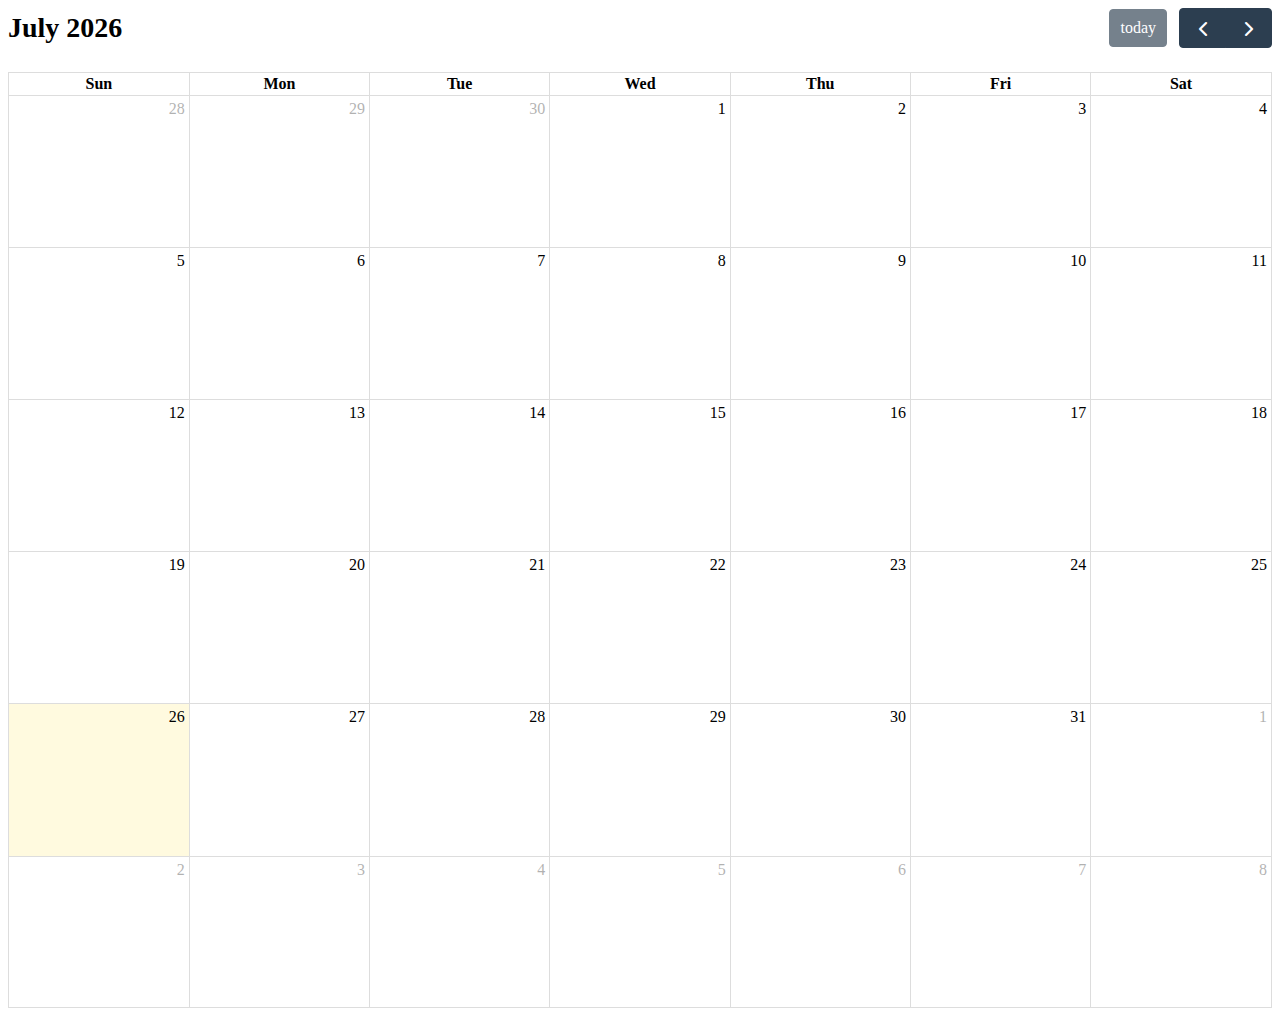
<file: index.html>
<!DOCTYPE HTML>
  <html lang="ja">
  <title>災害カレンダー３６５日</title>
  <head prefix="og: http://ogp.me/ns# fb: http://ogp.me/ns/fb# article: http://ogp.me/ns/article#">
    <meta charset="UTF-8" name="viewport" content="width=device-width, initial-scale=1, maximum-scale=1, user-scalable=no" >
    <meta http-equiv="X-UA-Compatible" content="IE=edge">
    <meta property="og:title" content="災害カレンダー３６５日" />
    <meta property="og:type" content="website" />
    <meta property="og:image" content="https://linkevery2s.github.io/bscalendar365/images/ogp.jpg" />
    <meta property="og:description" content="災害は365日発生する可能性があります。過去に起きた災害事例をカレンダー形式にまとめました。経験した教訓を未来に活かすべく、開発しました。" />
    <meta name="twitter:card" content="summary_large_image">
    <meta name="twitter:title" content="災害カレンダー３６５日" />
    <meta name="twitter:image" content="https://linkevery2s.github.io/bscalendar365/images/ogp.jpg" />
    <meta name="twitter:description" content="災害は365日発生する可能性があります。過去に起きた災害事例をカレンダー形式にまとめました。経験した教訓を未来に活かすべく、開発しました。" />
    <meta name="author" content="仁志">
    <meta name="keywords" content="災害,防災,カレンダー,災害カレンダー"/>
    <link rel="apple-touch-icon" href="images/apple-touch-icon.png">
    <link rel="shortcut icon" href="images/apple-touch-icon.png">

    <link href='fullcalendar/main.css' rel='stylesheet' />
    <script src='fullcalendar/main.js'></script>
    <script src="locale/ja.js"></script>
    <script>

      document.addEventListener('DOMContentLoaded', function() {
        var calendarEl = document.getElementById('calendar');
        var calendar = new FullCalendar.Calendar(calendarEl, {
          initialView: 'dayGridMonth'
        });
        calendar.render();
      });

    </script>
  </head>
  <body>
    <div id='calendar'></div>
  </body>
</html>
</file>
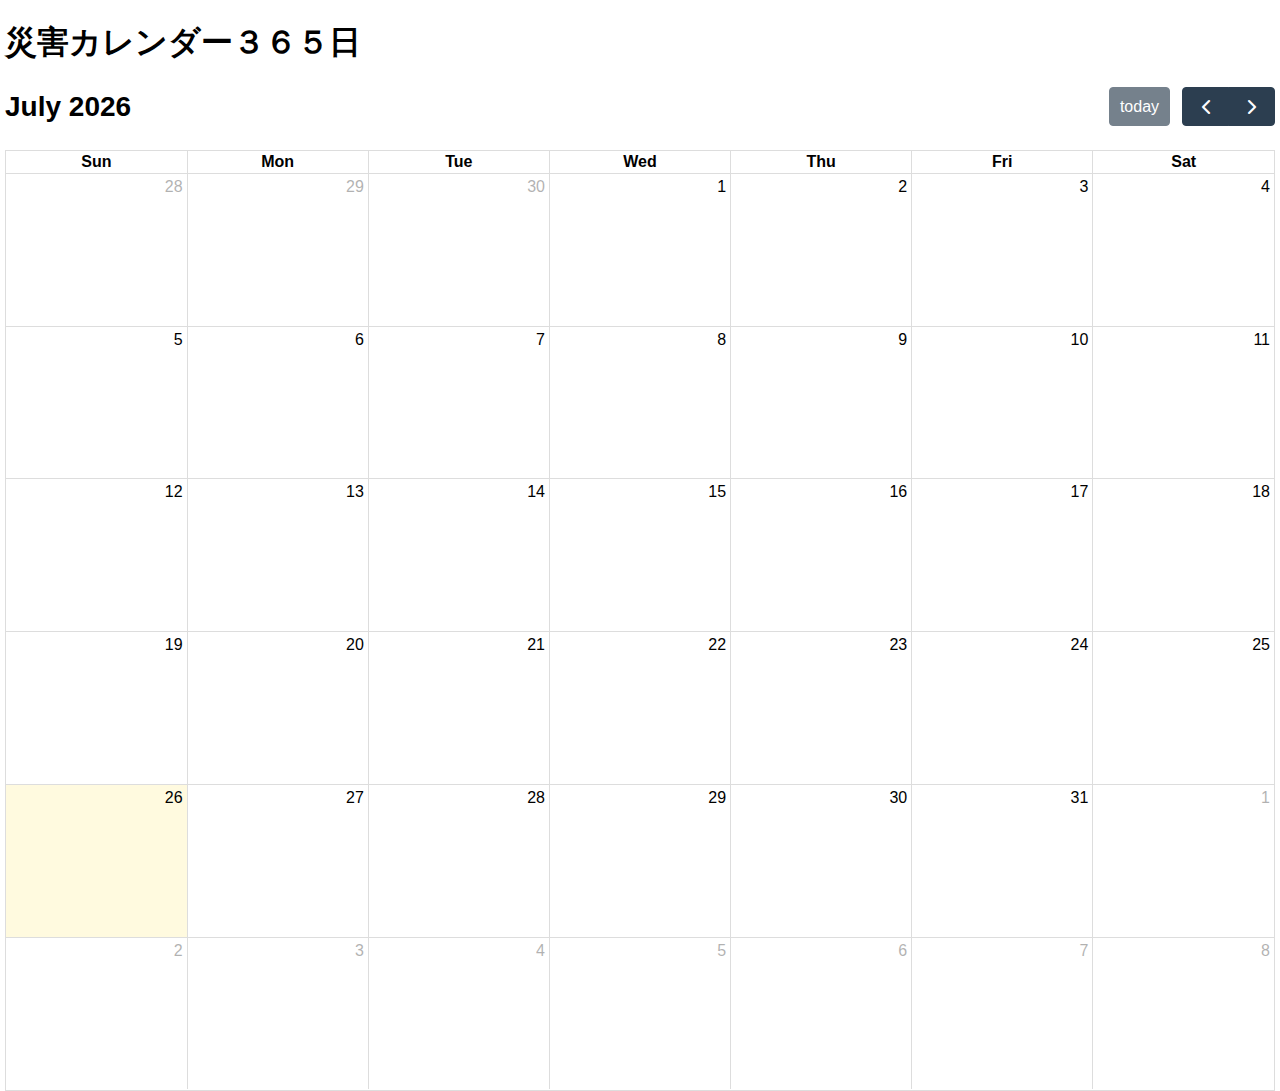
<file: app/index.html>
<!DOCTYPE HTML>
  <html lang="ja">
  <title>災害カレンダー３６５日</title>
  <head prefix="og: http://ogp.me/ns# fb: http://ogp.me/ns/fb# article: http://ogp.me/ns/article#">
    <meta charset="UTF-8" name="viewport" content="width=device-width, initial-scale=1, maximum-scale=1, user-scalable=no" >
    <meta http-equiv="X-UA-Compatible" content="IE=edge">
    <meta property="og:title" content="災害カレンダー３６５日" />
    <meta property="og:type" content="website" />
    <meta property="og:image" content="https://linkevery2s.github.io/bscalendar365/images/ogp.jpg" />
    <meta property="og:description" content="災害は365日発生する可能性があります。過去に起きた災害事例をカレンダー形式にまとめました。経験した教訓を未来に活かすべく、開発しました。" />
    <meta name="twitter:card" content="summary_large_image">
    <meta name="twitter:title" content="災害カレンダー３６５日" />
    <meta name="twitter:image" content="https://linkevery2s.github.io/bscalendar365/images/ogp.jpg" />
    <meta name="twitter:description" content="災害は365日発生する可能性があります。過去に起きた災害事例をカレンダー形式にまとめました。経験した教訓を未来に活かすべく、開発しました。" />
    <meta name="author" content="仁志">
    <meta name="keywords" content="災害,防災,カレンダー,災害カレンダー"/>
    <link rel="apple-touch-icon" href="images/apple-touch-icon.png">
    <link rel="shortcut icon" href="images/apple-touch-icon.png">
    <link href='css/add.css' rel='stylesheet' />
    <link href='fullcalendar/main.css' rel='stylesheet' />
    <script src='fullcalendar/main.js'></script>
    <script src="locale/ja.js"></script>
    <script>

      document.addEventListener('DOMContentLoaded', function() {
        var calendarEl = document.getElementById('calendar');
        var calendar = new FullCalendar.Calendar(calendarEl, {
          initialView: 'dayGridMonth'
        });
        calendar.render();
      });

    </script>
  </head>
  <body>
    <h1>災害カレンダー３６５日</h1>
    <div id='calendar'></div>
  </body>
</html>
</file>
<file: fullcalendar/main.css>
/* classes attached to <body> */
/* TODO: make fc-event selector work when calender in shadow DOM */
.fc-not-allowed,
.fc-not-allowed .fc-event { /* override events' custom cursors */
  cursor: not-allowed;
}

/* TODO: not attached to body. attached to specific els. move */
.fc-unselectable {
  -webkit-user-select: none;
     -moz-user-select: none;
      -ms-user-select: none;
          user-select: none;
  -webkit-touch-callout: none;
  -webkit-tap-highlight-color: rgba(0, 0, 0, 0);
}
.fc {
  /* layout of immediate children */
  display: flex;
  flex-direction: column;

  font-size: 1em
}
.fc,
  .fc *,
  .fc *:before,
  .fc *:after {
    box-sizing: border-box;
  }
.fc table {
    border-collapse: collapse;
    border-spacing: 0;
    font-size: 1em; /* normalize cross-browser */
  }
.fc th {
    text-align: center;
  }
.fc th,
  .fc td {
    vertical-align: top;
    padding: 0;
  }
.fc a[data-navlink] {
    cursor: pointer;
  }
.fc a[data-navlink]:hover {
    text-decoration: underline;
  }
.fc-direction-ltr {
  direction: ltr;
  text-align: left;
}
.fc-direction-rtl {
  direction: rtl;
  text-align: right;
}
.fc-theme-standard td,
  .fc-theme-standard th {
    border: 1px solid #ddd;
    border: 1px solid var(--fc-border-color, #ddd);
  }
/* for FF, which doesn't expand a 100% div within a table cell. use absolute positioning */
/* inner-wrappers are responsible for being absolute */
/* TODO: best place for this? */
.fc-liquid-hack td,
  .fc-liquid-hack th {
    position: relative;
  }

@font-face {
  font-family: 'fcicons';
  src: url("[data-uri]") format('truetype');
  font-weight: normal;
  font-style: normal;
}

.fc-icon {
  /* added for fc */
  display: inline-block;
  width: 1em;
  height: 1em;
  text-align: center;
  -webkit-user-select: none;
     -moz-user-select: none;
      -ms-user-select: none;
          user-select: none;

  /* use !important to prevent issues with browser extensions that change fonts */
  font-family: 'fcicons' !important;
  speak: none;
  font-style: normal;
  font-weight: normal;
  font-variant: normal;
  text-transform: none;
  line-height: 1;

  /* Better Font Rendering =========== */
  -webkit-font-smoothing: antialiased;
  -moz-osx-font-smoothing: grayscale;
}

.fc-icon-chevron-left:before {
  content: "\e900";
}

.fc-icon-chevron-right:before {
  content: "\e901";
}

.fc-icon-chevrons-left:before {
  content: "\e902";
}

.fc-icon-chevrons-right:before {
  content: "\e903";
}

.fc-icon-minus-square:before {
  content: "\e904";
}

.fc-icon-plus-square:before {
  content: "\e905";
}

.fc-icon-x:before {
  content: "\e906";
}
/*
Lots taken from Flatly (MIT): https://bootswatch.com/4/flatly/bootstrap.css

These styles only apply when the standard-theme is activated.
When it's NOT activated, the fc-button classes won't even be in the DOM.
*/
.fc {

  /* reset */

}
.fc .fc-button {
    border-radius: 0;
    overflow: visible;
    text-transform: none;
    margin: 0;
    font-family: inherit;
    font-size: inherit;
    line-height: inherit;
  }
.fc .fc-button:focus {
    outline: 1px dotted;
    outline: 5px auto -webkit-focus-ring-color;
  }
.fc .fc-button {
    -webkit-appearance: button;
  }
.fc .fc-button:not(:disabled) {
    cursor: pointer;
  }
.fc .fc-button::-moz-focus-inner {
    padding: 0;
    border-style: none;
  }
.fc {

  /* theme */

}
.fc .fc-button {
    display: inline-block;
    font-weight: 400;
    text-align: center;
    vertical-align: middle;
    -webkit-user-select: none;
       -moz-user-select: none;
        -ms-user-select: none;
            user-select: none;
    background-color: transparent;
    border: 1px solid transparent;
    padding: 0.4em 0.65em;
    font-size: 1em;
    line-height: 1.5;
    border-radius: 0.25em;
  }
.fc .fc-button:hover {
    text-decoration: none;
  }
.fc .fc-button:focus {
    outline: 0;
    box-shadow: 0 0 0 0.2rem rgba(44, 62, 80, 0.25);
  }
.fc .fc-button:disabled {
    opacity: 0.65;
  }
.fc {

  /* "primary" coloring */

}
.fc .fc-button-primary {
    color: #fff;
    color: var(--fc-button-text-color, #fff);
    background-color: #2C3E50;
    background-color: var(--fc-button-bg-color, #2C3E50);
    border-color: #2C3E50;
    border-color: var(--fc-button-border-color, #2C3E50);
  }
.fc .fc-button-primary:hover {
    color: #fff;
    color: var(--fc-button-text-color, #fff);
    background-color: #1e2b37;
    background-color: var(--fc-button-hover-bg-color, #1e2b37);
    border-color: #1a252f;
    border-color: var(--fc-button-hover-border-color, #1a252f);
  }
.fc .fc-button-primary:disabled { /* not DRY */
    color: #fff;
    color: var(--fc-button-text-color, #fff);
    background-color: #2C3E50;
    background-color: var(--fc-button-bg-color, #2C3E50);
    border-color: #2C3E50;
    border-color: var(--fc-button-border-color, #2C3E50); /* overrides :hover */
  }
.fc .fc-button-primary:focus {
    box-shadow: 0 0 0 0.2rem rgba(76, 91, 106, 0.5);
  }
.fc .fc-button-primary:not(:disabled):active,
  .fc .fc-button-primary:not(:disabled).fc-button-active {
    color: #fff;
    color: var(--fc-button-text-color, #fff);
    background-color: #1a252f;
    background-color: var(--fc-button-active-bg-color, #1a252f);
    border-color: #151e27;
    border-color: var(--fc-button-active-border-color, #151e27);
  }
.fc .fc-button-primary:not(:disabled):active:focus,
  .fc .fc-button-primary:not(:disabled).fc-button-active:focus {
    box-shadow: 0 0 0 0.2rem rgba(76, 91, 106, 0.5);
  }
.fc {

  /* icons within buttons */

}
.fc .fc-button .fc-icon {
    vertical-align: middle;
    font-size: 1.5em; /* bump up the size (but don't make it bigger than line-height of button, which is 1.5em also) */
  }
.fc .fc-button-group {
    position: relative;
    display: inline-flex;
    vertical-align: middle;
  }
.fc .fc-button-group > .fc-button {
    position: relative;
    flex: 1 1 auto;
  }
.fc .fc-button-group > .fc-button:hover {
    z-index: 1;
  }
.fc .fc-button-group > .fc-button:focus,
  .fc .fc-button-group > .fc-button:active,
  .fc .fc-button-group > .fc-button.fc-button-active {
    z-index: 1;
  }
.fc-direction-ltr .fc-button-group > .fc-button:not(:first-child) {
    margin-left: -1px;
    border-top-left-radius: 0;
    border-bottom-left-radius: 0;
  }
.fc-direction-ltr .fc-button-group > .fc-button:not(:last-child) {
    border-top-right-radius: 0;
    border-bottom-right-radius: 0;
  }
.fc-direction-rtl .fc-button-group > .fc-button:not(:first-child) {
    margin-right: -1px;
    border-top-right-radius: 0;
    border-bottom-right-radius: 0;
  }
.fc-direction-rtl .fc-button-group > .fc-button:not(:last-child) {
    border-top-left-radius: 0;
    border-bottom-left-radius: 0;
  }
.fc .fc-toolbar {
    display: flex;
    justify-content: space-between;
    align-items: center;
  }
.fc .fc-toolbar.fc-header-toolbar {
    margin-bottom: 1.5em;
  }
.fc .fc-toolbar.fc-footer-toolbar {
    margin-top: 1.5em;
  }
.fc .fc-toolbar-title {
    font-size: 1.75em;
    margin: 0;
  }
.fc-direction-ltr .fc-toolbar > * > :not(:first-child) {
    margin-left: .75em; /* space between */
  }
.fc-direction-rtl .fc-toolbar > * > :not(:first-child) {
    margin-right: .75em; /* space between */
  }
.fc-direction-rtl .fc-toolbar-ltr { /* when the toolbar-chunk positioning system is explicitly left-to-right */
    flex-direction: row-reverse;
  }
.fc .fc-scroller {
    -webkit-overflow-scrolling: touch;
    position: relative; /* for abs-positioned elements within */
  }
.fc .fc-scroller-liquid {
    height: 100%;
  }
.fc .fc-scroller-liquid-absolute {
    position: absolute;
    top: 0;
    right: 0;
    left: 0;
    bottom: 0;
  }
.fc .fc-scroller-harness {
    position: relative;
    overflow: hidden;
    direction: ltr;
      /* hack for chrome computing the scroller's right/left wrong for rtl. undone below... */
      /* TODO: demonstrate in codepen */
  }
.fc .fc-scroller-harness-liquid {
    height: 100%;
  }
.fc-direction-rtl .fc-scroller-harness > .fc-scroller { /* undo above hack */
    direction: rtl;
  }
.fc-theme-standard .fc-scrollgrid {
    border: 1px solid #ddd;
    border: 1px solid var(--fc-border-color, #ddd); /* bootstrap does this. match */
  }
.fc .fc-scrollgrid,
    .fc .fc-scrollgrid table { /* all tables (self included) */
      width: 100%; /* because tables don't normally do this */
      table-layout: fixed;
    }
.fc .fc-scrollgrid table { /* inner tables */
      border-top-style: hidden;
      border-left-style: hidden;
      border-right-style: hidden;
    }
.fc .fc-scrollgrid {

    border-collapse: separate;
    border-right-width: 0;
    border-bottom-width: 0;

  }
.fc .fc-scrollgrid-liquid {
    height: 100%;
  }
.fc .fc-scrollgrid-section { /* a <tr> */
    height: 1px /* better than 0, for firefox */

  }
.fc .fc-scrollgrid-section > td {
      height: 1px; /* needs a height so inner div within grow. better than 0, for firefox */
    }
.fc .fc-scrollgrid-section table {
      height: 1px;
        /* for most browsers, if a height isn't set on the table, can't do liquid-height within cells */
        /* serves as a min-height. harmless */
    }
.fc .fc-scrollgrid-section-liquid > td {
      height: 100%; /* better than `auto`, for firefox */
    }
.fc .fc-scrollgrid-section > * {
    border-top-width: 0;
    border-left-width: 0;
  }
.fc .fc-scrollgrid-section-header > *,
  .fc .fc-scrollgrid-section-footer > * {
    border-bottom-width: 0;
  }
.fc .fc-scrollgrid-section-body table,
  .fc .fc-scrollgrid-section-footer table {
    border-bottom-style: hidden; /* head keeps its bottom border tho */
  }
.fc {

  /* stickiness */

}
.fc .fc-scrollgrid-section-sticky > * {
    background: #fff;
    background: var(--fc-page-bg-color, #fff);
    position: sticky;
    z-index: 3; /* TODO: var */
    /* TODO: box-shadow when sticking */
  }
.fc .fc-scrollgrid-section-header.fc-scrollgrid-section-sticky > * {
    top: 0; /* because border-sharing causes a gap at the top */
      /* TODO: give safari -1. has bug */
  }
.fc .fc-scrollgrid-section-footer.fc-scrollgrid-section-sticky > * {
    bottom: 0; /* known bug: bottom-stickiness doesn't work in safari */
  }
.fc .fc-scrollgrid-sticky-shim { /* for horizontal scrollbar */
    height: 1px; /* needs height to create scrollbars */
    margin-bottom: -1px;
  }
.fc-sticky { /* no .fc wrap because used as child of body */
  position: sticky;
}
.fc .fc-view-harness {
    flex-grow: 1; /* because this harness is WITHIN the .fc's flexbox */
    position: relative;
  }
.fc {

  /* when the harness controls the height, make the view liquid */

}
.fc .fc-view-harness-active > .fc-view {
    position: absolute;
    top: 0;
    right: 0;
    bottom: 0;
    left: 0;
  }
.fc .fc-col-header-cell-cushion {
    display: inline-block; /* x-browser for when sticky (when multi-tier header) */
    padding: 2px 4px;
  }
.fc .fc-bg-event,
  .fc .fc-non-business,
  .fc .fc-highlight {
    /* will always have a harness with position:relative/absolute, so absolutely expand */
    position: absolute;
    top: 0;
    left: 0;
    right: 0;
    bottom: 0;
  }
.fc .fc-non-business {
    background: rgba(215, 215, 215, 0.3);
    background: var(--fc-non-business-color, rgba(215, 215, 215, 0.3));
  }
.fc .fc-bg-event {
    background: rgb(143, 223, 130);
    background: var(--fc-bg-event-color, rgb(143, 223, 130));
    opacity: 0.3;
    opacity: var(--fc-bg-event-opacity, 0.3)
  }
.fc .fc-bg-event .fc-event-title {
      margin: .5em;
      font-size: .85em;
      font-size: var(--fc-small-font-size, .85em);
      font-style: italic;
    }
.fc .fc-highlight {
    background: rgba(188, 232, 241, 0.3);
    background: var(--fc-highlight-color, rgba(188, 232, 241, 0.3));
  }
.fc .fc-cell-shaded,
  .fc .fc-day-disabled {
    background: rgba(208, 208, 208, 0.3);
    background: var(--fc-neutral-bg-color, rgba(208, 208, 208, 0.3));
  }
/* link resets */
/* ---------------------------------------------------------------------------------------------------- */
a.fc-event,
a.fc-event:hover {
  text-decoration: none;
}
/* cursor */
.fc-event[href],
.fc-event.fc-event-draggable {
  cursor: pointer;
}
/* event text content */
/* ---------------------------------------------------------------------------------------------------- */
.fc-event .fc-event-main {
    position: relative;
    z-index: 2;
  }
/* dragging */
/* ---------------------------------------------------------------------------------------------------- */
.fc-event-dragging:not(.fc-event-selected) { /* MOUSE */
    opacity: 0.75;
  }
.fc-event-dragging.fc-event-selected { /* TOUCH */
    box-shadow: 0 2px 7px rgba(0, 0, 0, 0.3);
  }
/* resizing */
/* ---------------------------------------------------------------------------------------------------- */
/* (subclasses should hone positioning for touch and non-touch) */
.fc-event .fc-event-resizer {
    display: none;
    position: absolute;
    z-index: 4;
  }
.fc-event:hover, /* MOUSE */
.fc-event-selected { /* TOUCH */

}
.fc-event:hover .fc-event-resizer, .fc-event-selected .fc-event-resizer {
    display: block;
  }
.fc-event-selected .fc-event-resizer {
    border-radius: 4px;
    border-radius: calc(var(--fc-event-resizer-dot-total-width, 8px) / 2);
    border-width: 1px;
    border-width: var(--fc-event-resizer-dot-border-width, 1px);
    width: 8px;
    width: var(--fc-event-resizer-dot-total-width, 8px);
    height: 8px;
    height: var(--fc-event-resizer-dot-total-width, 8px);
    border-style: solid;
    border-color: inherit;
    background: #fff;
    background: var(--fc-page-bg-color, #fff)

    /* expand hit area */

  }
.fc-event-selected .fc-event-resizer:before {
      content: '';
      position: absolute;
      top: -20px;
      left: -20px;
      right: -20px;
      bottom: -20px;
    }
/* selecting (always TOUCH) */
/* OR, focused by tab-index */
/* (TODO: maybe not the best focus-styling for .fc-daygrid-dot-event) */
/* ---------------------------------------------------------------------------------------------------- */
.fc-event-selected,
.fc-event:focus {
  box-shadow: 0 2px 5px rgba(0, 0, 0, 0.2)

  /* expand hit area (subclasses should expand) */

}
.fc-event-selected:before, .fc-event:focus:before {
    content: "";
    position: absolute;
    z-index: 3;
    top: 0;
    left: 0;
    right: 0;
    bottom: 0;
  }
.fc-event-selected,
.fc-event:focus {

  /* dimmer effect */

}
.fc-event-selected:after, .fc-event:focus:after {
    content: "";
    background: rgba(0, 0, 0, 0.25);
    background: var(--fc-event-selected-overlay-color, rgba(0, 0, 0, 0.25));
    position: absolute;
    z-index: 1;

    /* assume there's a border on all sides. overcome it. */
    /* sometimes there's NOT a border, in which case the dimmer will go over */
    /* an adjacent border, which looks fine. */
    top: -1px;
    left: -1px;
    right: -1px;
    bottom: -1px;
  }
/*
A HORIZONTAL event
*/
.fc-h-event { /* allowed to be top-level */
  display: block;
  border: 1px solid #3788d8;
  border: 1px solid var(--fc-event-border-color, #3788d8);
  background-color: #3788d8;
  background-color: var(--fc-event-bg-color, #3788d8)

}
.fc-h-event .fc-event-main {
    color: #fff;
    color: var(--fc-event-text-color, #fff);
  }
.fc-h-event .fc-event-main-frame {
    display: flex; /* for make fc-event-title-container expand */
  }
.fc-h-event .fc-event-time {
    max-width: 100%; /* clip overflow on this element */
    overflow: hidden;
  }
.fc-h-event .fc-event-title-container { /* serves as a container for the sticky cushion */
    flex-grow: 1;
    flex-shrink: 1;
    min-width: 0; /* important for allowing to shrink all the way */
  }
.fc-h-event .fc-event-title {
    display: inline-block; /* need this to be sticky cross-browser */
    vertical-align: top; /* for not messing up line-height */
    left: 0;  /* for sticky */
    right: 0; /* for sticky */
    max-width: 100%; /* clip overflow on this element */
    overflow: hidden;
  }
.fc-h-event.fc-event-selected:before {
    /* expand hit area */
    top: -10px;
    bottom: -10px;
  }
/* adjust border and border-radius (if there is any) for non-start/end */
.fc-direction-ltr .fc-daygrid-block-event:not(.fc-event-start),
.fc-direction-rtl .fc-daygrid-block-event:not(.fc-event-end) {
  border-top-left-radius: 0;
  border-bottom-left-radius: 0;
  border-left-width: 0;
}
.fc-direction-ltr .fc-daygrid-block-event:not(.fc-event-end),
.fc-direction-rtl .fc-daygrid-block-event:not(.fc-event-start) {
  border-top-right-radius: 0;
  border-bottom-right-radius: 0;
  border-right-width: 0;
}
/* resizers */
.fc-h-event:not(.fc-event-selected) .fc-event-resizer {
  top: 0;
  bottom: 0;
  width: 8px;
  width: var(--fc-event-resizer-thickness, 8px);
}
.fc-direction-ltr .fc-h-event:not(.fc-event-selected) .fc-event-resizer-start,
.fc-direction-rtl .fc-h-event:not(.fc-event-selected) .fc-event-resizer-end {
  cursor: w-resize;
  left: -4px;
  left: calc(-0.5 * var(--fc-event-resizer-thickness, 8px));
}
.fc-direction-ltr .fc-h-event:not(.fc-event-selected) .fc-event-resizer-end,
.fc-direction-rtl .fc-h-event:not(.fc-event-selected) .fc-event-resizer-start {
  cursor: e-resize;
  right: -4px;
  right: calc(-0.5 * var(--fc-event-resizer-thickness, 8px));
}
/* resizers for TOUCH */
.fc-h-event.fc-event-selected .fc-event-resizer {
  top: 50%;
  margin-top: -4px;
  margin-top: calc(-0.5 * var(--fc-event-resizer-dot-total-width, 8px));
}
.fc-direction-ltr .fc-h-event.fc-event-selected .fc-event-resizer-start,
.fc-direction-rtl .fc-h-event.fc-event-selected .fc-event-resizer-end {
  left: -4px;
  left: calc(-0.5 * var(--fc-event-resizer-dot-total-width, 8px));
}
.fc-direction-ltr .fc-h-event.fc-event-selected .fc-event-resizer-end,
.fc-direction-rtl .fc-h-event.fc-event-selected .fc-event-resizer-start {
  right: -4px;
  right: calc(-0.5 * var(--fc-event-resizer-dot-total-width, 8px));
}
.fc .fc-popover {
    position: absolute;
    z-index: 9999;
    box-shadow: 0 2px 6px rgba(0,0,0,.15);
  }
.fc .fc-popover-header {
    display: flex;
    flex-direction: row;
    justify-content: space-between;
    align-items: center;
    padding: 3px 4px;
  }
.fc .fc-popover-title {
    margin: 0 2px;
  }
.fc .fc-popover-close {
    cursor: pointer;
    opacity: 0.65;
    font-size: 1.1em;
  }
.fc-theme-standard .fc-popover {
    border: 1px solid #ddd;
    border: 1px solid var(--fc-border-color, #ddd);
    background: #fff;
    background: var(--fc-page-bg-color, #fff);
  }
.fc-theme-standard .fc-popover-header {
    background: rgba(208, 208, 208, 0.3);
    background: var(--fc-neutral-bg-color, rgba(208, 208, 208, 0.3));
  }


:root {
  --fc-daygrid-event-dot-width: 8px;
}
/* help things clear margins of inner content */
.fc-daygrid-day-frame,
.fc-daygrid-day-events,
.fc-daygrid-event-harness { /* for event top/bottom margins */
}
.fc-daygrid-day-frame:before, .fc-daygrid-day-events:before, .fc-daygrid-event-harness:before {
  content: "";
  clear: both;
  display: table; }
.fc-daygrid-day-frame:after, .fc-daygrid-day-events:after, .fc-daygrid-event-harness:after {
  content: "";
  clear: both;
  display: table; }
.fc .fc-daygrid-body { /* a <div> that wraps the table */
    position: relative;
    z-index: 1; /* container inner z-index's because <tr>s can't do it */
  }
.fc .fc-daygrid-day.fc-day-today {
      background-color: rgba(255, 220, 40, 0.15);
      background-color: var(--fc-today-bg-color, rgba(255, 220, 40, 0.15));
    }
.fc .fc-daygrid-day-frame {
    position: relative;
    min-height: 100%; /* seems to work better than `height` because sets height after rows/cells naturally do it */
  }
.fc {

  /* cell top */

}
.fc .fc-daygrid-day-top {
    display: flex;
    flex-direction: row-reverse;
  }
.fc .fc-day-other .fc-daygrid-day-top {
    opacity: 0.3;
  }
.fc {

  /* day number (within cell top) */

}
.fc .fc-daygrid-day-number {
    position: relative;
    z-index: 4;
    padding: 4px;
  }
.fc {

  /* event container */

}
.fc .fc-daygrid-day-events {
    margin-top: 1px; /* needs to be margin, not padding, so that available cell height can be computed */
  }
.fc {

  /* positioning for balanced vs natural */

}
.fc .fc-daygrid-body-balanced .fc-daygrid-day-events {
      position: absolute;
      left: 0;
      right: 0;
    }
.fc .fc-daygrid-body-unbalanced .fc-daygrid-day-events {
      position: relative; /* for containing abs positioned event harnesses */
      min-height: 2em; /* in addition to being a min-height during natural height, equalizes the heights a little bit */
    }
.fc .fc-daygrid-body-natural { /* can coexist with -unbalanced */
  }
.fc .fc-daygrid-body-natural .fc-daygrid-day-events {
      margin-bottom: 1em;
    }
.fc {

  /* event harness */

}
.fc .fc-daygrid-event-harness {
    position: relative;
  }
.fc .fc-daygrid-event-harness-abs {
    position: absolute;
    top: 0; /* fallback coords for when cannot yet be computed */
    left: 0; /* */
    right: 0; /* */
  }
.fc .fc-daygrid-bg-harness {
    position: absolute;
    top: 0;
    bottom: 0;
  }
.fc {

  /* bg content */

}
.fc .fc-daygrid-day-bg .fc-non-business { z-index: 1 }
.fc .fc-daygrid-day-bg .fc-bg-event { z-index: 2 }
.fc .fc-daygrid-day-bg .fc-highlight { z-index: 3 }
.fc {

  /* events */

}
.fc .fc-daygrid-event {
    z-index: 6;
    margin-top: 1px;
  }
.fc .fc-daygrid-event.fc-event-mirror {
    z-index: 7;
  }
.fc {

  /* cell bottom (within day-events) */

}
.fc .fc-daygrid-day-bottom {
    font-size: .85em;
    padding: 2px 3px 0
  }
.fc .fc-daygrid-day-bottom:before {
  content: "";
  clear: both;
  display: table; }
.fc .fc-daygrid-more-link {
    position: relative;
    z-index: 4;
    cursor: pointer;
  }
.fc {

  /* week number (within frame) */

}
.fc .fc-daygrid-week-number {
    position: absolute;
    z-index: 5;
    top: 0;
    padding: 2px;
    min-width: 1.5em;
    text-align: center;
    background-color: rgba(208, 208, 208, 0.3);
    background-color: var(--fc-neutral-bg-color, rgba(208, 208, 208, 0.3));
    color: #808080;
    color: var(--fc-neutral-text-color, #808080);
  }
.fc {

  /* popover */

}
.fc .fc-more-popover .fc-popover-body {
    min-width: 220px;
    padding: 10px;
  }
.fc-direction-ltr .fc-daygrid-event.fc-event-start,
.fc-direction-rtl .fc-daygrid-event.fc-event-end {
  margin-left: 2px;
}
.fc-direction-ltr .fc-daygrid-event.fc-event-end,
.fc-direction-rtl .fc-daygrid-event.fc-event-start {
  margin-right: 2px;
}
.fc-direction-ltr .fc-daygrid-week-number {
    left: 0;
    border-radius: 0 0 3px 0;
  }
.fc-direction-rtl .fc-daygrid-week-number {
    right: 0;
    border-radius: 0 0 0 3px;
  }
.fc-liquid-hack .fc-daygrid-day-frame {
    position: static; /* will cause inner absolute stuff to expand to <td> */
  }
.fc-daygrid-event { /* make root-level, because will be dragged-and-dropped outside of a component root */
  position: relative; /* for z-indexes assigned later */
  white-space: nowrap;
  border-radius: 3px; /* dot event needs this to when selected */
  font-size: .85em;
  font-size: var(--fc-small-font-size, .85em);
}
/* --- the rectangle ("block") style of event --- */
.fc-daygrid-block-event .fc-event-time {
    font-weight: bold;
  }
.fc-daygrid-block-event .fc-event-time,
  .fc-daygrid-block-event .fc-event-title {
    padding: 1px;
  }
/* --- the dot style of event --- */
.fc-daygrid-dot-event {
  display: flex;
  align-items: center;
  padding: 2px 0

}
.fc-daygrid-dot-event .fc-event-title {
    flex-grow: 1;
    flex-shrink: 1;
    min-width: 0; /* important for allowing to shrink all the way */
    overflow: hidden;
    font-weight: bold;
  }
.fc-daygrid-dot-event:hover,
  .fc-daygrid-dot-event.fc-event-mirror {
    background: rgba(0, 0, 0, 0.1);
  }
.fc-daygrid-dot-event.fc-event-selected:before {
    /* expand hit area */
    top: -10px;
    bottom: -10px;
  }
.fc-daygrid-event-dot { /* the actual dot */
  margin: 0 4px;
  box-sizing: content-box;
  width: 0;
  height: 0;
  border: 4px solid #3788d8;
  border: calc(var(--fc-daygrid-event-dot-width, 8px) / 2) solid var(--fc-event-border-color, #3788d8);
  border-radius: 4px;
  border-radius: calc(var(--fc-daygrid-event-dot-width, 8px) / 2);
}
/* --- spacing between time and title --- */
.fc-direction-ltr .fc-daygrid-event .fc-event-time {
    margin-right: 3px;
  }
.fc-direction-rtl .fc-daygrid-event .fc-event-time {
    margin-left: 3px;
  }


/*
A VERTICAL event
*/

.fc-v-event { /* allowed to be top-level */
  display: block;
  border: 1px solid #3788d8;
  border: 1px solid var(--fc-event-border-color, #3788d8);
  background-color: #3788d8;
  background-color: var(--fc-event-bg-color, #3788d8)

}

.fc-v-event .fc-event-main {
    color: #fff;
    color: var(--fc-event-text-color, #fff);
    height: 100%;
  }

.fc-v-event .fc-event-main-frame {
    height: 100%;
    display: flex;
    flex-direction: column;
  }

.fc-v-event .fc-event-time {
    flex-grow: 0;
    flex-shrink: 0;
    max-height: 100%;
    overflow: hidden;
  }

.fc-v-event .fc-event-title-container { /* a container for the sticky cushion */
    flex-grow: 1;
    flex-shrink: 1;
    min-height: 0; /* important for allowing to shrink all the way */
  }

.fc-v-event .fc-event-title { /* will have fc-sticky on it */
    top: 0;
    bottom: 0;
    max-height: 100%; /* clip overflow */
    overflow: hidden;
  }

.fc-v-event:not(.fc-event-start) {
    border-top-width: 0;
    border-top-left-radius: 0;
    border-top-right-radius: 0;
  }

.fc-v-event:not(.fc-event-end) {
    border-bottom-width: 0;
    border-bottom-left-radius: 0;
    border-bottom-right-radius: 0;
  }

.fc-v-event.fc-event-selected:before {
    /* expand hit area */
    left: -10px;
    right: -10px;
  }

.fc-v-event {

  /* resizer (mouse AND touch) */

}

.fc-v-event .fc-event-resizer-start {
    cursor: n-resize;
  }

.fc-v-event .fc-event-resizer-end {
    cursor: s-resize;
  }

.fc-v-event {

  /* resizer for MOUSE */

}

.fc-v-event:not(.fc-event-selected) .fc-event-resizer {
      height: 8px;
      height: var(--fc-event-resizer-thickness, 8px);
      left: 0;
      right: 0;
    }

.fc-v-event:not(.fc-event-selected) .fc-event-resizer-start {
      top: -4px;
      top: calc(var(--fc-event-resizer-thickness, 8px) / -2);
    }

.fc-v-event:not(.fc-event-selected) .fc-event-resizer-end {
      bottom: -4px;
      bottom: calc(var(--fc-event-resizer-thickness, 8px) / -2);
    }

.fc-v-event {

  /* resizer for TOUCH (when event is "selected") */

}

.fc-v-event.fc-event-selected .fc-event-resizer {
      left: 50%;
      margin-left: -4px;
      margin-left: calc(var(--fc-event-resizer-dot-total-width, 8px) / -2);
    }

.fc-v-event.fc-event-selected .fc-event-resizer-start {
      top: -4px;
      top: calc(var(--fc-event-resizer-dot-total-width, 8px) / -2);
    }

.fc-v-event.fc-event-selected .fc-event-resizer-end {
      bottom: -4px;
      bottom: calc(var(--fc-event-resizer-dot-total-width, 8px) / -2);
    }
.fc .fc-timegrid .fc-daygrid-body { /* the all-day daygrid within the timegrid view */
    z-index: 2; /* put above the timegrid-body so that more-popover is above everything. TODO: better solution */
  }
.fc .fc-timegrid-divider {
    padding: 0 0 2px; /* browsers get confused when you set height. use padding instead */
  }
.fc .fc-timegrid-body {
    position: relative;
    z-index: 1; /* scope the z-indexes of slots and cols */
    min-height: 100%; /* fill height always, even when slat table doesn't grow */
  }
.fc .fc-timegrid-axis-chunk { /* for advanced ScrollGrid */
    position: relative /* offset parent for now-indicator-container */

  }
.fc .fc-timegrid-axis-chunk > table {
      position: relative;
      z-index: 1; /* above the now-indicator-container */
    }
.fc .fc-timegrid-slots {
    position: relative;
    z-index: 1;
  }
.fc .fc-timegrid-slot { /* a <td> */
    height: 1.5em;
    border-bottom: 0 /* each cell owns its top border */
  }
.fc .fc-timegrid-slot:empty:before {
      content: '\00a0'; /* make sure there's at least an empty space to create height for height syncing */
    }
.fc .fc-timegrid-slot-minor {
    border-top-style: dotted;
  }
.fc .fc-timegrid-slot-label-cushion {
    display: inline-block;
    white-space: nowrap;
  }
.fc .fc-timegrid-slot-label {
    vertical-align: middle; /* vertical align the slots */
  }
.fc {


  /* slots AND axis cells (top-left corner of view including the "all-day" text) */

}
.fc .fc-timegrid-axis-cushion,
  .fc .fc-timegrid-slot-label-cushion {
    padding: 0 4px;
  }
.fc {


  /* axis cells (top-left corner of view including the "all-day" text) */
  /* vertical align is more complicated, uses flexbox */

}
.fc .fc-timegrid-axis-frame-liquid {
    height: 100%; /* will need liquid-hack in FF */
  }
.fc .fc-timegrid-axis-frame {
    overflow: hidden;
    display: flex;
    align-items: center; /* vertical align */
    justify-content: flex-end; /* horizontal align. matches text-align below */
  }
.fc .fc-timegrid-axis-cushion {
    max-width: 60px; /* limits the width of the "all-day" text */
    flex-shrink: 0; /* allows text to expand how it normally would, regardless of constrained width */
  }
.fc-direction-ltr .fc-timegrid-slot-label-frame {
    text-align: right;
  }
.fc-direction-rtl .fc-timegrid-slot-label-frame {
    text-align: left;
  }
.fc-liquid-hack .fc-timegrid-axis-frame-liquid {
  height: auto;
  position: absolute;
  top: 0;
  right: 0;
  bottom: 0;
  left: 0;
  }
.fc .fc-timegrid-col.fc-day-today {
      background-color: rgba(255, 220, 40, 0.15);
      background-color: var(--fc-today-bg-color, rgba(255, 220, 40, 0.15));
    }
.fc .fc-timegrid-col-frame {
    min-height: 100%; /* liquid-hack is below */
    position: relative;
  }
.fc-media-screen.fc-liquid-hack .fc-timegrid-col-frame {
  height: auto;
  position: absolute;
  top: 0;
  right: 0;
  bottom: 0;
  left: 0;
    }
.fc-media-screen .fc-timegrid-cols {
    position: absolute; /* no z-index. children will decide and go above slots */
    top: 0;
    left: 0;
    right: 0;
    bottom: 0
  }
.fc-media-screen .fc-timegrid-cols > table {
      height: 100%;
    }
.fc-media-screen .fc-timegrid-col-bg,
  .fc-media-screen .fc-timegrid-col-events,
  .fc-media-screen .fc-timegrid-now-indicator-container {
    position: absolute;
    top: 0;
    left: 0;
    right: 0;
  }
.fc {

  /* bg */

}
.fc .fc-timegrid-col-bg {
    z-index: 2; /* TODO: kill */
  }
.fc .fc-timegrid-col-bg .fc-non-business { z-index: 1 }
.fc .fc-timegrid-col-bg .fc-bg-event { z-index: 2 }
.fc .fc-timegrid-col-bg .fc-highlight { z-index: 3 }
.fc .fc-timegrid-bg-harness {
    position: absolute; /* top/bottom will be set by JS */
    left: 0;
    right: 0;
  }
.fc {

  /* fg events */
  /* (the mirror segs are put into a separate container with same classname, */
  /* and they must be after the normal seg container to appear at a higher z-index) */

}
.fc .fc-timegrid-col-events {
    z-index: 3;
    /* child event segs have z-indexes that are scoped within this div */
  }
.fc {

  /* now indicator */

}
.fc .fc-timegrid-now-indicator-container {
    bottom: 0;
    overflow: hidden; /* don't let overflow of lines/arrows cause unnecessary scrolling */
    /* z-index is set on the individual elements */
  }
.fc-direction-ltr .fc-timegrid-col-events {
    margin: 0 2.5% 0 2px;
  }
.fc-direction-rtl .fc-timegrid-col-events {
    margin: 0 2px 0 2.5%;
  }
.fc-timegrid-event-harness {
  position: absolute /* top/left/right/bottom will all be set by JS */
}
.fc-timegrid-event-harness > .fc-timegrid-event {
    position: absolute; /* absolute WITHIN the harness */
    top: 0; /* for when not yet positioned */
    bottom: 0; /* " */
    left: 0;
    right: 0;
  }
.fc-timegrid-event-harness-inset .fc-timegrid-event,
.fc-timegrid-event.fc-event-mirror,
.fc-timegrid-more-link {
  box-shadow: 0px 0px 0px 1px #fff;
  box-shadow: 0px 0px 0px 1px var(--fc-page-bg-color, #fff);
}
.fc-timegrid-event,
.fc-timegrid-more-link { /* events need to be root */
  font-size: .85em;
  font-size: var(--fc-small-font-size, .85em);
  border-radius: 3px;
}
.fc-timegrid-event { /* events need to be root */
  margin-bottom: 1px /* give some space from bottom */
}
.fc-timegrid-event .fc-event-main {
    padding: 1px 1px 0;
  }
.fc-timegrid-event .fc-event-time {
    white-space: nowrap;
    font-size: .85em;
    font-size: var(--fc-small-font-size, .85em);
    margin-bottom: 1px;
  }
.fc-timegrid-event-short .fc-event-main-frame {
    flex-direction: row;
    overflow: hidden;
  }
.fc-timegrid-event-short .fc-event-time:after {
    content: '\00a0-\00a0'; /* dash surrounded by non-breaking spaces */
  }
.fc-timegrid-event-short .fc-event-title {
    font-size: .85em;
    font-size: var(--fc-small-font-size, .85em)
  }
.fc-timegrid-more-link { /* does NOT inherit from fc-timegrid-event */
  position: absolute;
  z-index: 9999; /* hack */
  color: inherit;
  color: var(--fc-more-link-text-color, inherit);
  background: #d0d0d0;
  background: var(--fc-more-link-bg-color, #d0d0d0);
  cursor: pointer;
  margin-bottom: 1px; /* match space below fc-timegrid-event */
}
.fc-timegrid-more-link-inner { /* has fc-sticky */
  padding: 3px 2px;
  top: 0;
}
.fc-direction-ltr .fc-timegrid-more-link {
    right: 0;
  }
.fc-direction-rtl .fc-timegrid-more-link {
    left: 0;
  }
.fc {

  /* line */

}
.fc .fc-timegrid-now-indicator-line {
    position: absolute;
    z-index: 4;
    left: 0;
    right: 0;
    border-style: solid;
    border-color: red;
    border-color: var(--fc-now-indicator-color, red);
    border-width: 1px 0 0;
  }
.fc {

  /* arrow */

}
.fc .fc-timegrid-now-indicator-arrow {
    position: absolute;
    z-index: 4;
    margin-top: -5px; /* vertically center on top coordinate */
    border-style: solid;
    border-color: red;
    border-color: var(--fc-now-indicator-color, red);
  }
.fc-direction-ltr .fc-timegrid-now-indicator-arrow {
    left: 0;

    /* triangle pointing right. TODO: mixin */
    border-width: 5px 0 5px 6px;
    border-top-color: transparent;
    border-bottom-color: transparent;
  }
.fc-direction-rtl .fc-timegrid-now-indicator-arrow {
    right: 0;

    /* triangle pointing left. TODO: mixin */
    border-width: 5px 6px 5px 0;
    border-top-color: transparent;
    border-bottom-color: transparent;
  }


:root {
  --fc-list-event-dot-width: 10px;
  --fc-list-event-hover-bg-color: #f5f5f5;
}
.fc-theme-standard .fc-list {
    border: 1px solid #ddd;
    border: 1px solid var(--fc-border-color, #ddd);
  }
.fc {

  /* message when no events */

}
.fc .fc-list-empty {
    background-color: rgba(208, 208, 208, 0.3);
    background-color: var(--fc-neutral-bg-color, rgba(208, 208, 208, 0.3));
    height: 100%;
    display: flex;
    justify-content: center;
    align-items: center; /* vertically aligns fc-list-empty-inner */
  }
.fc .fc-list-empty-cushion {
    margin: 5em 0;
  }
.fc {

  /* table within the scroller */
  /* ---------------------------------------------------------------------------------------------------- */

}
.fc .fc-list-table {
    width: 100%;
    border-style: hidden; /* kill outer border on theme */
  }
.fc .fc-list-table tr > * {
    border-left: 0;
    border-right: 0;
  }
.fc .fc-list-sticky .fc-list-day > * { /* the cells */
      position: sticky;
      top: 0;
      background: #fff;
      background: var(--fc-page-bg-color, #fff); /* for when headers are styled to be transparent and sticky */
    }
.fc {

  /* only exists for aria reasons, hide for non-screen-readers */

}
.fc .fc-list-table thead {
    position: absolute;
    left: -10000px;
  }
.fc {

  /* the table's border-style:hidden gets confused by hidden thead. force-hide top border of first cell */

}
.fc .fc-list-table tbody > tr:first-child th {
    border-top: 0;
  }
.fc .fc-list-table th {
    padding: 0; /* uses an inner-wrapper instead... */
  }
.fc .fc-list-table td,
  .fc .fc-list-day-cushion {
    padding: 8px 14px;
  }
.fc {


  /* date heading rows */
  /* ---------------------------------------------------------------------------------------------------- */

}
.fc .fc-list-day-cushion:after {
  content: "";
  clear: both;
  display: table; /* clear floating */
    }
.fc-theme-standard .fc-list-day-cushion {
    background-color: rgba(208, 208, 208, 0.3);
    background-color: var(--fc-neutral-bg-color, rgba(208, 208, 208, 0.3));
  }
.fc-direction-ltr .fc-list-day-text,
.fc-direction-rtl .fc-list-day-side-text {
  float: left;
}
.fc-direction-ltr .fc-list-day-side-text,
.fc-direction-rtl .fc-list-day-text {
  float: right;
}
/* make the dot closer to the event title */
.fc-direction-ltr .fc-list-table .fc-list-event-graphic { padding-right: 0 }
.fc-direction-rtl .fc-list-table .fc-list-event-graphic { padding-left: 0 }
.fc .fc-list-event.fc-event-forced-url {
    cursor: pointer; /* whole row will seem clickable */
  }
.fc .fc-list-event:hover td {
    background-color: #f5f5f5;
    background-color: var(--fc-list-event-hover-bg-color, #f5f5f5);
  }
.fc {

  /* shrink certain cols */

}
.fc .fc-list-event-graphic,
  .fc .fc-list-event-time {
    white-space: nowrap;
    width: 1px;
  }
.fc .fc-list-event-dot {
    display: inline-block;
    box-sizing: content-box;
    width: 0;
    height: 0;
    border: 5px solid #3788d8;
    border: calc(var(--fc-list-event-dot-width, 10px) / 2) solid var(--fc-event-border-color, #3788d8);
    border-radius: 5px;
    border-radius: calc(var(--fc-list-event-dot-width, 10px) / 2);
  }
.fc {

  /* reset <a> styling */

}
.fc .fc-list-event-title a {
    color: inherit;
    text-decoration: none;
  }
.fc {

  /* underline link when hovering over any part of row */

}
.fc .fc-list-event.fc-event-forced-url:hover a {
    text-decoration: underline;
  }



  .fc-theme-bootstrap a:not([href]) {
    color: inherit; /* natural color for navlinks */
  }



  .fc-theme-bootstrap5 a:not([href]) {
    color: inherit;
    text-decoration: inherit;
  }

.fc-theme-bootstrap5 .fc-list,
  .fc-theme-bootstrap5 .fc-scrollgrid,
  .fc-theme-bootstrap5 td,
  .fc-theme-bootstrap5 th {
    border: 1px solid var(--bs-gray-400);
  }

.fc-theme-bootstrap5 {

  /* HACK: reapply core styles after highe-precedence border statement above */
}

.fc-theme-bootstrap5 .fc-scrollgrid {
    border-right-width: 0;
    border-bottom-width: 0;
  }

.fc-theme-bootstrap5-shaded {
  background-color: var(--bs-gray-200);
}
</file>
<file: app/css/add.css>
html{
  font-family: "Meiryo","Hiragino Maru Gothic Pro",sans-serif;
  margin: 0;
  padding: 0;
}

body{
  margin: 0 5px 0 5px;
  padding: 0

}
</file>
<file: app/fullcalendar/main.css>
/* classes attached to <body> */
/* TODO: make fc-event selector work when calender in shadow DOM */
.fc-not-allowed,
.fc-not-allowed .fc-event { /* override events' custom cursors */
  cursor: not-allowed;
}

/* TODO: not attached to body. attached to specific els. move */
.fc-unselectable {
  -webkit-user-select: none;
     -moz-user-select: none;
      -ms-user-select: none;
          user-select: none;
  -webkit-touch-callout: none;
  -webkit-tap-highlight-color: rgba(0, 0, 0, 0);
}
.fc {
  /* layout of immediate children */
  display: flex;
  flex-direction: column;

  font-size: 1em
}
.fc,
  .fc *,
  .fc *:before,
  .fc *:after {
    box-sizing: border-box;
  }
.fc table {
    border-collapse: collapse;
    border-spacing: 0;
    font-size: 1em; /* normalize cross-browser */
  }
.fc th {
    text-align: center;
  }
.fc th,
  .fc td {
    vertical-align: top;
    padding: 0;
  }
.fc a[data-navlink] {
    cursor: pointer;
  }
.fc a[data-navlink]:hover {
    text-decoration: underline;
  }
.fc-direction-ltr {
  direction: ltr;
  text-align: left;
}
.fc-direction-rtl {
  direction: rtl;
  text-align: right;
}
.fc-theme-standard td,
  .fc-theme-standard th {
    border: 1px solid #ddd;
    border: 1px solid var(--fc-border-color, #ddd);
  }
/* for FF, which doesn't expand a 100% div within a table cell. use absolute positioning */
/* inner-wrappers are responsible for being absolute */
/* TODO: best place for this? */
.fc-liquid-hack td,
  .fc-liquid-hack th {
    position: relative;
  }

@font-face {
  font-family: 'fcicons';
  src: url("[data-uri]") format('truetype');
  font-weight: normal;
  font-style: normal;
}

.fc-icon {
  /* added for fc */
  display: inline-block;
  width: 1em;
  height: 1em;
  text-align: center;
  -webkit-user-select: none;
     -moz-user-select: none;
      -ms-user-select: none;
          user-select: none;

  /* use !important to prevent issues with browser extensions that change fonts */
  font-family: 'fcicons' !important;
  speak: none;
  font-style: normal;
  font-weight: normal;
  font-variant: normal;
  text-transform: none;
  line-height: 1;

  /* Better Font Rendering =========== */
  -webkit-font-smoothing: antialiased;
  -moz-osx-font-smoothing: grayscale;
}

.fc-icon-chevron-left:before {
  content: "\e900";
}

.fc-icon-chevron-right:before {
  content: "\e901";
}

.fc-icon-chevrons-left:before {
  content: "\e902";
}

.fc-icon-chevrons-right:before {
  content: "\e903";
}

.fc-icon-minus-square:before {
  content: "\e904";
}

.fc-icon-plus-square:before {
  content: "\e905";
}

.fc-icon-x:before {
  content: "\e906";
}
/*
Lots taken from Flatly (MIT): https://bootswatch.com/4/flatly/bootstrap.css

These styles only apply when the standard-theme is activated.
When it's NOT activated, the fc-button classes won't even be in the DOM.
*/
.fc {

  /* reset */

}
.fc .fc-button {
    border-radius: 0;
    overflow: visible;
    text-transform: none;
    margin: 0;
    font-family: inherit;
    font-size: inherit;
    line-height: inherit;
  }
.fc .fc-button:focus {
    outline: 1px dotted;
    outline: 5px auto -webkit-focus-ring-color;
  }
.fc .fc-button {
    -webkit-appearance: button;
  }
.fc .fc-button:not(:disabled) {
    cursor: pointer;
  }
.fc .fc-button::-moz-focus-inner {
    padding: 0;
    border-style: none;
  }
.fc {

  /* theme */

}
.fc .fc-button {
    display: inline-block;
    font-weight: 400;
    text-align: center;
    vertical-align: middle;
    -webkit-user-select: none;
       -moz-user-select: none;
        -ms-user-select: none;
            user-select: none;
    background-color: transparent;
    border: 1px solid transparent;
    padding: 0.4em 0.65em;
    font-size: 1em;
    line-height: 1.5;
    border-radius: 0.25em;
  }
.fc .fc-button:hover {
    text-decoration: none;
  }
.fc .fc-button:focus {
    outline: 0;
    box-shadow: 0 0 0 0.2rem rgba(44, 62, 80, 0.25);
  }
.fc .fc-button:disabled {
    opacity: 0.65;
  }
.fc {

  /* "primary" coloring */

}
.fc .fc-button-primary {
    color: #fff;
    color: var(--fc-button-text-color, #fff);
    background-color: #2C3E50;
    background-color: var(--fc-button-bg-color, #2C3E50);
    border-color: #2C3E50;
    border-color: var(--fc-button-border-color, #2C3E50);
  }
.fc .fc-button-primary:hover {
    color: #fff;
    color: var(--fc-button-text-color, #fff);
    background-color: #1e2b37;
    background-color: var(--fc-button-hover-bg-color, #1e2b37);
    border-color: #1a252f;
    border-color: var(--fc-button-hover-border-color, #1a252f);
  }
.fc .fc-button-primary:disabled { /* not DRY */
    color: #fff;
    color: var(--fc-button-text-color, #fff);
    background-color: #2C3E50;
    background-color: var(--fc-button-bg-color, #2C3E50);
    border-color: #2C3E50;
    border-color: var(--fc-button-border-color, #2C3E50); /* overrides :hover */
  }
.fc .fc-button-primary:focus {
    box-shadow: 0 0 0 0.2rem rgba(76, 91, 106, 0.5);
  }
.fc .fc-button-primary:not(:disabled):active,
  .fc .fc-button-primary:not(:disabled).fc-button-active {
    color: #fff;
    color: var(--fc-button-text-color, #fff);
    background-color: #1a252f;
    background-color: var(--fc-button-active-bg-color, #1a252f);
    border-color: #151e27;
    border-color: var(--fc-button-active-border-color, #151e27);
  }
.fc .fc-button-primary:not(:disabled):active:focus,
  .fc .fc-button-primary:not(:disabled).fc-button-active:focus {
    box-shadow: 0 0 0 0.2rem rgba(76, 91, 106, 0.5);
  }
.fc {

  /* icons within buttons */

}
.fc .fc-button .fc-icon {
    vertical-align: middle;
    font-size: 1.5em; /* bump up the size (but don't make it bigger than line-height of button, which is 1.5em also) */
  }
.fc .fc-button-group {
    position: relative;
    display: inline-flex;
    vertical-align: middle;
  }
.fc .fc-button-group > .fc-button {
    position: relative;
    flex: 1 1 auto;
  }
.fc .fc-button-group > .fc-button:hover {
    z-index: 1;
  }
.fc .fc-button-group > .fc-button:focus,
  .fc .fc-button-group > .fc-button:active,
  .fc .fc-button-group > .fc-button.fc-button-active {
    z-index: 1;
  }
.fc-direction-ltr .fc-button-group > .fc-button:not(:first-child) {
    margin-left: -1px;
    border-top-left-radius: 0;
    border-bottom-left-radius: 0;
  }
.fc-direction-ltr .fc-button-group > .fc-button:not(:last-child) {
    border-top-right-radius: 0;
    border-bottom-right-radius: 0;
  }
.fc-direction-rtl .fc-button-group > .fc-button:not(:first-child) {
    margin-right: -1px;
    border-top-right-radius: 0;
    border-bottom-right-radius: 0;
  }
.fc-direction-rtl .fc-button-group > .fc-button:not(:last-child) {
    border-top-left-radius: 0;
    border-bottom-left-radius: 0;
  }
.fc .fc-toolbar {
    display: flex;
    justify-content: space-between;
    align-items: center;
  }
.fc .fc-toolbar.fc-header-toolbar {
    margin-bottom: 1.5em;
  }
.fc .fc-toolbar.fc-footer-toolbar {
    margin-top: 1.5em;
  }
.fc .fc-toolbar-title {
    font-size: 1.75em;
    margin: 0;
  }
.fc-direction-ltr .fc-toolbar > * > :not(:first-child) {
    margin-left: .75em; /* space between */
  }
.fc-direction-rtl .fc-toolbar > * > :not(:first-child) {
    margin-right: .75em; /* space between */
  }
.fc-direction-rtl .fc-toolbar-ltr { /* when the toolbar-chunk positioning system is explicitly left-to-right */
    flex-direction: row-reverse;
  }
.fc .fc-scroller {
    -webkit-overflow-scrolling: touch;
    position: relative; /* for abs-positioned elements within */
  }
.fc .fc-scroller-liquid {
    height: 100%;
  }
.fc .fc-scroller-liquid-absolute {
    position: absolute;
    top: 0;
    right: 0;
    left: 0;
    bottom: 0;
  }
.fc .fc-scroller-harness {
    position: relative;
    overflow: hidden;
    direction: ltr;
      /* hack for chrome computing the scroller's right/left wrong for rtl. undone below... */
      /* TODO: demonstrate in codepen */
  }
.fc .fc-scroller-harness-liquid {
    height: 100%;
  }
.fc-direction-rtl .fc-scroller-harness > .fc-scroller { /* undo above hack */
    direction: rtl;
  }
.fc-theme-standard .fc-scrollgrid {
    border: 1px solid #ddd;
    border: 1px solid var(--fc-border-color, #ddd); /* bootstrap does this. match */
  }
.fc .fc-scrollgrid,
    .fc .fc-scrollgrid table { /* all tables (self included) */
      width: 100%; /* because tables don't normally do this */
      table-layout: fixed;
    }
.fc .fc-scrollgrid table { /* inner tables */
      border-top-style: hidden;
      border-left-style: hidden;
      border-right-style: hidden;
    }
.fc .fc-scrollgrid {

    border-collapse: separate;
    border-right-width: 0;
    border-bottom-width: 0;

  }
.fc .fc-scrollgrid-liquid {
    height: 100%;
  }
.fc .fc-scrollgrid-section { /* a <tr> */
    height: 1px /* better than 0, for firefox */

  }
.fc .fc-scrollgrid-section > td {
      height: 1px; /* needs a height so inner div within grow. better than 0, for firefox */
    }
.fc .fc-scrollgrid-section table {
      height: 1px;
        /* for most browsers, if a height isn't set on the table, can't do liquid-height within cells */
        /* serves as a min-height. harmless */
    }
.fc .fc-scrollgrid-section-liquid > td {
      height: 100%; /* better than `auto`, for firefox */
    }
.fc .fc-scrollgrid-section > * {
    border-top-width: 0;
    border-left-width: 0;
  }
.fc .fc-scrollgrid-section-header > *,
  .fc .fc-scrollgrid-section-footer > * {
    border-bottom-width: 0;
  }
.fc .fc-scrollgrid-section-body table,
  .fc .fc-scrollgrid-section-footer table {
    border-bottom-style: hidden; /* head keeps its bottom border tho */
  }
.fc {

  /* stickiness */

}
.fc .fc-scrollgrid-section-sticky > * {
    background: #fff;
    background: var(--fc-page-bg-color, #fff);
    position: sticky;
    z-index: 3; /* TODO: var */
    /* TODO: box-shadow when sticking */
  }
.fc .fc-scrollgrid-section-header.fc-scrollgrid-section-sticky > * {
    top: 0; /* because border-sharing causes a gap at the top */
      /* TODO: give safari -1. has bug */
  }
.fc .fc-scrollgrid-section-footer.fc-scrollgrid-section-sticky > * {
    bottom: 0; /* known bug: bottom-stickiness doesn't work in safari */
  }
.fc .fc-scrollgrid-sticky-shim { /* for horizontal scrollbar */
    height: 1px; /* needs height to create scrollbars */
    margin-bottom: -1px;
  }
.fc-sticky { /* no .fc wrap because used as child of body */
  position: sticky;
}
.fc .fc-view-harness {
    flex-grow: 1; /* because this harness is WITHIN the .fc's flexbox */
    position: relative;
  }
.fc {

  /* when the harness controls the height, make the view liquid */

}
.fc .fc-view-harness-active > .fc-view {
    position: absolute;
    top: 0;
    right: 0;
    bottom: 0;
    left: 0;
  }
.fc .fc-col-header-cell-cushion {
    display: inline-block; /* x-browser for when sticky (when multi-tier header) */
    padding: 2px 4px;
  }
.fc .fc-bg-event,
  .fc .fc-non-business,
  .fc .fc-highlight {
    /* will always have a harness with position:relative/absolute, so absolutely expand */
    position: absolute;
    top: 0;
    left: 0;
    right: 0;
    bottom: 0;
  }
.fc .fc-non-business {
    background: rgba(215, 215, 215, 0.3);
    background: var(--fc-non-business-color, rgba(215, 215, 215, 0.3));
  }
.fc .fc-bg-event {
    background: rgb(143, 223, 130);
    background: var(--fc-bg-event-color, rgb(143, 223, 130));
    opacity: 0.3;
    opacity: var(--fc-bg-event-opacity, 0.3)
  }
.fc .fc-bg-event .fc-event-title {
      margin: .5em;
      font-size: .85em;
      font-size: var(--fc-small-font-size, .85em);
      font-style: italic;
    }
.fc .fc-highlight {
    background: rgba(188, 232, 241, 0.3);
    background: var(--fc-highlight-color, rgba(188, 232, 241, 0.3));
  }
.fc .fc-cell-shaded,
  .fc .fc-day-disabled {
    background: rgba(208, 208, 208, 0.3);
    background: var(--fc-neutral-bg-color, rgba(208, 208, 208, 0.3));
  }
/* link resets */
/* ---------------------------------------------------------------------------------------------------- */
a.fc-event,
a.fc-event:hover {
  text-decoration: none;
}
/* cursor */
.fc-event[href],
.fc-event.fc-event-draggable {
  cursor: pointer;
}
/* event text content */
/* ---------------------------------------------------------------------------------------------------- */
.fc-event .fc-event-main {
    position: relative;
    z-index: 2;
  }
/* dragging */
/* ---------------------------------------------------------------------------------------------------- */
.fc-event-dragging:not(.fc-event-selected) { /* MOUSE */
    opacity: 0.75;
  }
.fc-event-dragging.fc-event-selected { /* TOUCH */
    box-shadow: 0 2px 7px rgba(0, 0, 0, 0.3);
  }
/* resizing */
/* ---------------------------------------------------------------------------------------------------- */
/* (subclasses should hone positioning for touch and non-touch) */
.fc-event .fc-event-resizer {
    display: none;
    position: absolute;
    z-index: 4;
  }
.fc-event:hover, /* MOUSE */
.fc-event-selected { /* TOUCH */

}
.fc-event:hover .fc-event-resizer, .fc-event-selected .fc-event-resizer {
    display: block;
  }
.fc-event-selected .fc-event-resizer {
    border-radius: 4px;
    border-radius: calc(var(--fc-event-resizer-dot-total-width, 8px) / 2);
    border-width: 1px;
    border-width: var(--fc-event-resizer-dot-border-width, 1px);
    width: 8px;
    width: var(--fc-event-resizer-dot-total-width, 8px);
    height: 8px;
    height: var(--fc-event-resizer-dot-total-width, 8px);
    border-style: solid;
    border-color: inherit;
    background: #fff;
    background: var(--fc-page-bg-color, #fff)

    /* expand hit area */

  }
.fc-event-selected .fc-event-resizer:before {
      content: '';
      position: absolute;
      top: -20px;
      left: -20px;
      right: -20px;
      bottom: -20px;
    }
/* selecting (always TOUCH) */
/* OR, focused by tab-index */
/* (TODO: maybe not the best focus-styling for .fc-daygrid-dot-event) */
/* ---------------------------------------------------------------------------------------------------- */
.fc-event-selected,
.fc-event:focus {
  box-shadow: 0 2px 5px rgba(0, 0, 0, 0.2)

  /* expand hit area (subclasses should expand) */

}
.fc-event-selected:before, .fc-event:focus:before {
    content: "";
    position: absolute;
    z-index: 3;
    top: 0;
    left: 0;
    right: 0;
    bottom: 0;
  }
.fc-event-selected,
.fc-event:focus {

  /* dimmer effect */

}
.fc-event-selected:after, .fc-event:focus:after {
    content: "";
    background: rgba(0, 0, 0, 0.25);
    background: var(--fc-event-selected-overlay-color, rgba(0, 0, 0, 0.25));
    position: absolute;
    z-index: 1;

    /* assume there's a border on all sides. overcome it. */
    /* sometimes there's NOT a border, in which case the dimmer will go over */
    /* an adjacent border, which looks fine. */
    top: -1px;
    left: -1px;
    right: -1px;
    bottom: -1px;
  }
/*
A HORIZONTAL event
*/
.fc-h-event { /* allowed to be top-level */
  display: block;
  border: 1px solid #3788d8;
  border: 1px solid var(--fc-event-border-color, #3788d8);
  background-color: #3788d8;
  background-color: var(--fc-event-bg-color, #3788d8)

}
.fc-h-event .fc-event-main {
    color: #fff;
    color: var(--fc-event-text-color, #fff);
  }
.fc-h-event .fc-event-main-frame {
    display: flex; /* for make fc-event-title-container expand */
  }
.fc-h-event .fc-event-time {
    max-width: 100%; /* clip overflow on this element */
    overflow: hidden;
  }
.fc-h-event .fc-event-title-container { /* serves as a container for the sticky cushion */
    flex-grow: 1;
    flex-shrink: 1;
    min-width: 0; /* important for allowing to shrink all the way */
  }
.fc-h-event .fc-event-title {
    display: inline-block; /* need this to be sticky cross-browser */
    vertical-align: top; /* for not messing up line-height */
    left: 0;  /* for sticky */
    right: 0; /* for sticky */
    max-width: 100%; /* clip overflow on this element */
    overflow: hidden;
  }
.fc-h-event.fc-event-selected:before {
    /* expand hit area */
    top: -10px;
    bottom: -10px;
  }
/* adjust border and border-radius (if there is any) for non-start/end */
.fc-direction-ltr .fc-daygrid-block-event:not(.fc-event-start),
.fc-direction-rtl .fc-daygrid-block-event:not(.fc-event-end) {
  border-top-left-radius: 0;
  border-bottom-left-radius: 0;
  border-left-width: 0;
}
.fc-direction-ltr .fc-daygrid-block-event:not(.fc-event-end),
.fc-direction-rtl .fc-daygrid-block-event:not(.fc-event-start) {
  border-top-right-radius: 0;
  border-bottom-right-radius: 0;
  border-right-width: 0;
}
/* resizers */
.fc-h-event:not(.fc-event-selected) .fc-event-resizer {
  top: 0;
  bottom: 0;
  width: 8px;
  width: var(--fc-event-resizer-thickness, 8px);
}
.fc-direction-ltr .fc-h-event:not(.fc-event-selected) .fc-event-resizer-start,
.fc-direction-rtl .fc-h-event:not(.fc-event-selected) .fc-event-resizer-end {
  cursor: w-resize;
  left: -4px;
  left: calc(-0.5 * var(--fc-event-resizer-thickness, 8px));
}
.fc-direction-ltr .fc-h-event:not(.fc-event-selected) .fc-event-resizer-end,
.fc-direction-rtl .fc-h-event:not(.fc-event-selected) .fc-event-resizer-start {
  cursor: e-resize;
  right: -4px;
  right: calc(-0.5 * var(--fc-event-resizer-thickness, 8px));
}
/* resizers for TOUCH */
.fc-h-event.fc-event-selected .fc-event-resizer {
  top: 50%;
  margin-top: -4px;
  margin-top: calc(-0.5 * var(--fc-event-resizer-dot-total-width, 8px));
}
.fc-direction-ltr .fc-h-event.fc-event-selected .fc-event-resizer-start,
.fc-direction-rtl .fc-h-event.fc-event-selected .fc-event-resizer-end {
  left: -4px;
  left: calc(-0.5 * var(--fc-event-resizer-dot-total-width, 8px));
}
.fc-direction-ltr .fc-h-event.fc-event-selected .fc-event-resizer-end,
.fc-direction-rtl .fc-h-event.fc-event-selected .fc-event-resizer-start {
  right: -4px;
  right: calc(-0.5 * var(--fc-event-resizer-dot-total-width, 8px));
}
.fc .fc-popover {
    position: absolute;
    z-index: 9999;
    box-shadow: 0 2px 6px rgba(0,0,0,.15);
  }
.fc .fc-popover-header {
    display: flex;
    flex-direction: row;
    justify-content: space-between;
    align-items: center;
    padding: 3px 4px;
  }
.fc .fc-popover-title {
    margin: 0 2px;
  }
.fc .fc-popover-close {
    cursor: pointer;
    opacity: 0.65;
    font-size: 1.1em;
  }
.fc-theme-standard .fc-popover {
    border: 1px solid #ddd;
    border: 1px solid var(--fc-border-color, #ddd);
    background: #fff;
    background: var(--fc-page-bg-color, #fff);
  }
.fc-theme-standard .fc-popover-header {
    background: rgba(208, 208, 208, 0.3);
    background: var(--fc-neutral-bg-color, rgba(208, 208, 208, 0.3));
  }


:root {
  --fc-daygrid-event-dot-width: 8px;
}
/* help things clear margins of inner content */
.fc-daygrid-day-frame,
.fc-daygrid-day-events,
.fc-daygrid-event-harness { /* for event top/bottom margins */
}
.fc-daygrid-day-frame:before, .fc-daygrid-day-events:before, .fc-daygrid-event-harness:before {
  content: "";
  clear: both;
  display: table; }
.fc-daygrid-day-frame:after, .fc-daygrid-day-events:after, .fc-daygrid-event-harness:after {
  content: "";
  clear: both;
  display: table; }
.fc .fc-daygrid-body { /* a <div> that wraps the table */
    position: relative;
    z-index: 1; /* container inner z-index's because <tr>s can't do it */
  }
.fc .fc-daygrid-day.fc-day-today {
      background-color: rgba(255, 220, 40, 0.15);
      background-color: var(--fc-today-bg-color, rgba(255, 220, 40, 0.15));
    }
.fc .fc-daygrid-day-frame {
    position: relative;
    min-height: 100%; /* seems to work better than `height` because sets height after rows/cells naturally do it */
  }
.fc {

  /* cell top */

}
.fc .fc-daygrid-day-top {
    display: flex;
    flex-direction: row-reverse;
  }
.fc .fc-day-other .fc-daygrid-day-top {
    opacity: 0.3;
  }
.fc {

  /* day number (within cell top) */

}
.fc .fc-daygrid-day-number {
    position: relative;
    z-index: 4;
    padding: 4px;
  }
.fc {

  /* event container */

}
.fc .fc-daygrid-day-events {
    margin-top: 1px; /* needs to be margin, not padding, so that available cell height can be computed */
  }
.fc {

  /* positioning for balanced vs natural */

}
.fc .fc-daygrid-body-balanced .fc-daygrid-day-events {
      position: absolute;
      left: 0;
      right: 0;
    }
.fc .fc-daygrid-body-unbalanced .fc-daygrid-day-events {
      position: relative; /* for containing abs positioned event harnesses */
      min-height: 2em; /* in addition to being a min-height during natural height, equalizes the heights a little bit */
    }
.fc .fc-daygrid-body-natural { /* can coexist with -unbalanced */
  }
.fc .fc-daygrid-body-natural .fc-daygrid-day-events {
      margin-bottom: 1em;
    }
.fc {

  /* event harness */

}
.fc .fc-daygrid-event-harness {
    position: relative;
  }
.fc .fc-daygrid-event-harness-abs {
    position: absolute;
    top: 0; /* fallback coords for when cannot yet be computed */
    left: 0; /* */
    right: 0; /* */
  }
.fc .fc-daygrid-bg-harness {
    position: absolute;
    top: 0;
    bottom: 0;
  }
.fc {

  /* bg content */

}
.fc .fc-daygrid-day-bg .fc-non-business { z-index: 1 }
.fc .fc-daygrid-day-bg .fc-bg-event { z-index: 2 }
.fc .fc-daygrid-day-bg .fc-highlight { z-index: 3 }
.fc {

  /* events */

}
.fc .fc-daygrid-event {
    z-index: 6;
    margin-top: 1px;
  }
.fc .fc-daygrid-event.fc-event-mirror {
    z-index: 7;
  }
.fc {

  /* cell bottom (within day-events) */

}
.fc .fc-daygrid-day-bottom {
    font-size: .85em;
    padding: 2px 3px 0
  }
.fc .fc-daygrid-day-bottom:before {
  content: "";
  clear: both;
  display: table; }
.fc .fc-daygrid-more-link {
    position: relative;
    z-index: 4;
    cursor: pointer;
  }
.fc {

  /* week number (within frame) */

}
.fc .fc-daygrid-week-number {
    position: absolute;
    z-index: 5;
    top: 0;
    padding: 2px;
    min-width: 1.5em;
    text-align: center;
    background-color: rgba(208, 208, 208, 0.3);
    background-color: var(--fc-neutral-bg-color, rgba(208, 208, 208, 0.3));
    color: #808080;
    color: var(--fc-neutral-text-color, #808080);
  }
.fc {

  /* popover */

}
.fc .fc-more-popover .fc-popover-body {
    min-width: 220px;
    padding: 10px;
  }
.fc-direction-ltr .fc-daygrid-event.fc-event-start,
.fc-direction-rtl .fc-daygrid-event.fc-event-end {
  margin-left: 2px;
}
.fc-direction-ltr .fc-daygrid-event.fc-event-end,
.fc-direction-rtl .fc-daygrid-event.fc-event-start {
  margin-right: 2px;
}
.fc-direction-ltr .fc-daygrid-week-number {
    left: 0;
    border-radius: 0 0 3px 0;
  }
.fc-direction-rtl .fc-daygrid-week-number {
    right: 0;
    border-radius: 0 0 0 3px;
  }
.fc-liquid-hack .fc-daygrid-day-frame {
    position: static; /* will cause inner absolute stuff to expand to <td> */
  }
.fc-daygrid-event { /* make root-level, because will be dragged-and-dropped outside of a component root */
  position: relative; /* for z-indexes assigned later */
  white-space: nowrap;
  border-radius: 3px; /* dot event needs this to when selected */
  font-size: .85em;
  font-size: var(--fc-small-font-size, .85em);
}
/* --- the rectangle ("block") style of event --- */
.fc-daygrid-block-event .fc-event-time {
    font-weight: bold;
  }
.fc-daygrid-block-event .fc-event-time,
  .fc-daygrid-block-event .fc-event-title {
    padding: 1px;
  }
/* --- the dot style of event --- */
.fc-daygrid-dot-event {
  display: flex;
  align-items: center;
  padding: 2px 0

}
.fc-daygrid-dot-event .fc-event-title {
    flex-grow: 1;
    flex-shrink: 1;
    min-width: 0; /* important for allowing to shrink all the way */
    overflow: hidden;
    font-weight: bold;
  }
.fc-daygrid-dot-event:hover,
  .fc-daygrid-dot-event.fc-event-mirror {
    background: rgba(0, 0, 0, 0.1);
  }
.fc-daygrid-dot-event.fc-event-selected:before {
    /* expand hit area */
    top: -10px;
    bottom: -10px;
  }
.fc-daygrid-event-dot { /* the actual dot */
  margin: 0 4px;
  box-sizing: content-box;
  width: 0;
  height: 0;
  border: 4px solid #3788d8;
  border: calc(var(--fc-daygrid-event-dot-width, 8px) / 2) solid var(--fc-event-border-color, #3788d8);
  border-radius: 4px;
  border-radius: calc(var(--fc-daygrid-event-dot-width, 8px) / 2);
}
/* --- spacing between time and title --- */
.fc-direction-ltr .fc-daygrid-event .fc-event-time {
    margin-right: 3px;
  }
.fc-direction-rtl .fc-daygrid-event .fc-event-time {
    margin-left: 3px;
  }


/*
A VERTICAL event
*/

.fc-v-event { /* allowed to be top-level */
  display: block;
  border: 1px solid #3788d8;
  border: 1px solid var(--fc-event-border-color, #3788d8);
  background-color: #3788d8;
  background-color: var(--fc-event-bg-color, #3788d8)

}

.fc-v-event .fc-event-main {
    color: #fff;
    color: var(--fc-event-text-color, #fff);
    height: 100%;
  }

.fc-v-event .fc-event-main-frame {
    height: 100%;
    display: flex;
    flex-direction: column;
  }

.fc-v-event .fc-event-time {
    flex-grow: 0;
    flex-shrink: 0;
    max-height: 100%;
    overflow: hidden;
  }

.fc-v-event .fc-event-title-container { /* a container for the sticky cushion */
    flex-grow: 1;
    flex-shrink: 1;
    min-height: 0; /* important for allowing to shrink all the way */
  }

.fc-v-event .fc-event-title { /* will have fc-sticky on it */
    top: 0;
    bottom: 0;
    max-height: 100%; /* clip overflow */
    overflow: hidden;
  }

.fc-v-event:not(.fc-event-start) {
    border-top-width: 0;
    border-top-left-radius: 0;
    border-top-right-radius: 0;
  }

.fc-v-event:not(.fc-event-end) {
    border-bottom-width: 0;
    border-bottom-left-radius: 0;
    border-bottom-right-radius: 0;
  }

.fc-v-event.fc-event-selected:before {
    /* expand hit area */
    left: -10px;
    right: -10px;
  }

.fc-v-event {

  /* resizer (mouse AND touch) */

}

.fc-v-event .fc-event-resizer-start {
    cursor: n-resize;
  }

.fc-v-event .fc-event-resizer-end {
    cursor: s-resize;
  }

.fc-v-event {

  /* resizer for MOUSE */

}

.fc-v-event:not(.fc-event-selected) .fc-event-resizer {
      height: 8px;
      height: var(--fc-event-resizer-thickness, 8px);
      left: 0;
      right: 0;
    }

.fc-v-event:not(.fc-event-selected) .fc-event-resizer-start {
      top: -4px;
      top: calc(var(--fc-event-resizer-thickness, 8px) / -2);
    }

.fc-v-event:not(.fc-event-selected) .fc-event-resizer-end {
      bottom: -4px;
      bottom: calc(var(--fc-event-resizer-thickness, 8px) / -2);
    }

.fc-v-event {

  /* resizer for TOUCH (when event is "selected") */

}

.fc-v-event.fc-event-selected .fc-event-resizer {
      left: 50%;
      margin-left: -4px;
      margin-left: calc(var(--fc-event-resizer-dot-total-width, 8px) / -2);
    }

.fc-v-event.fc-event-selected .fc-event-resizer-start {
      top: -4px;
      top: calc(var(--fc-event-resizer-dot-total-width, 8px) / -2);
    }

.fc-v-event.fc-event-selected .fc-event-resizer-end {
      bottom: -4px;
      bottom: calc(var(--fc-event-resizer-dot-total-width, 8px) / -2);
    }
.fc .fc-timegrid .fc-daygrid-body { /* the all-day daygrid within the timegrid view */
    z-index: 2; /* put above the timegrid-body so that more-popover is above everything. TODO: better solution */
  }
.fc .fc-timegrid-divider {
    padding: 0 0 2px; /* browsers get confused when you set height. use padding instead */
  }
.fc .fc-timegrid-body {
    position: relative;
    z-index: 1; /* scope the z-indexes of slots and cols */
    min-height: 100%; /* fill height always, even when slat table doesn't grow */
  }
.fc .fc-timegrid-axis-chunk { /* for advanced ScrollGrid */
    position: relative /* offset parent for now-indicator-container */

  }
.fc .fc-timegrid-axis-chunk > table {
      position: relative;
      z-index: 1; /* above the now-indicator-container */
    }
.fc .fc-timegrid-slots {
    position: relative;
    z-index: 1;
  }
.fc .fc-timegrid-slot { /* a <td> */
    height: 1.5em;
    border-bottom: 0 /* each cell owns its top border */
  }
.fc .fc-timegrid-slot:empty:before {
      content: '\00a0'; /* make sure there's at least an empty space to create height for height syncing */
    }
.fc .fc-timegrid-slot-minor {
    border-top-style: dotted;
  }
.fc .fc-timegrid-slot-label-cushion {
    display: inline-block;
    white-space: nowrap;
  }
.fc .fc-timegrid-slot-label {
    vertical-align: middle; /* vertical align the slots */
  }
.fc {


  /* slots AND axis cells (top-left corner of view including the "all-day" text) */

}
.fc .fc-timegrid-axis-cushion,
  .fc .fc-timegrid-slot-label-cushion {
    padding: 0 4px;
  }
.fc {


  /* axis cells (top-left corner of view including the "all-day" text) */
  /* vertical align is more complicated, uses flexbox */

}
.fc .fc-timegrid-axis-frame-liquid {
    height: 100%; /* will need liquid-hack in FF */
  }
.fc .fc-timegrid-axis-frame {
    overflow: hidden;
    display: flex;
    align-items: center; /* vertical align */
    justify-content: flex-end; /* horizontal align. matches text-align below */
  }
.fc .fc-timegrid-axis-cushion {
    max-width: 60px; /* limits the width of the "all-day" text */
    flex-shrink: 0; /* allows text to expand how it normally would, regardless of constrained width */
  }
.fc-direction-ltr .fc-timegrid-slot-label-frame {
    text-align: right;
  }
.fc-direction-rtl .fc-timegrid-slot-label-frame {
    text-align: left;
  }
.fc-liquid-hack .fc-timegrid-axis-frame-liquid {
  height: auto;
  position: absolute;
  top: 0;
  right: 0;
  bottom: 0;
  left: 0;
  }
.fc .fc-timegrid-col.fc-day-today {
      background-color: rgba(255, 220, 40, 0.15);
      background-color: var(--fc-today-bg-color, rgba(255, 220, 40, 0.15));
    }
.fc .fc-timegrid-col-frame {
    min-height: 100%; /* liquid-hack is below */
    position: relative;
  }
.fc-media-screen.fc-liquid-hack .fc-timegrid-col-frame {
  height: auto;
  position: absolute;
  top: 0;
  right: 0;
  bottom: 0;
  left: 0;
    }
.fc-media-screen .fc-timegrid-cols {
    position: absolute; /* no z-index. children will decide and go above slots */
    top: 0;
    left: 0;
    right: 0;
    bottom: 0
  }
.fc-media-screen .fc-timegrid-cols > table {
      height: 100%;
    }
.fc-media-screen .fc-timegrid-col-bg,
  .fc-media-screen .fc-timegrid-col-events,
  .fc-media-screen .fc-timegrid-now-indicator-container {
    position: absolute;
    top: 0;
    left: 0;
    right: 0;
  }
.fc {

  /* bg */

}
.fc .fc-timegrid-col-bg {
    z-index: 2; /* TODO: kill */
  }
.fc .fc-timegrid-col-bg .fc-non-business { z-index: 1 }
.fc .fc-timegrid-col-bg .fc-bg-event { z-index: 2 }
.fc .fc-timegrid-col-bg .fc-highlight { z-index: 3 }
.fc .fc-timegrid-bg-harness {
    position: absolute; /* top/bottom will be set by JS */
    left: 0;
    right: 0;
  }
.fc {

  /* fg events */
  /* (the mirror segs are put into a separate container with same classname, */
  /* and they must be after the normal seg container to appear at a higher z-index) */

}
.fc .fc-timegrid-col-events {
    z-index: 3;
    /* child event segs have z-indexes that are scoped within this div */
  }
.fc {

  /* now indicator */

}
.fc .fc-timegrid-now-indicator-container {
    bottom: 0;
    overflow: hidden; /* don't let overflow of lines/arrows cause unnecessary scrolling */
    /* z-index is set on the individual elements */
  }
.fc-direction-ltr .fc-timegrid-col-events {
    margin: 0 2.5% 0 2px;
  }
.fc-direction-rtl .fc-timegrid-col-events {
    margin: 0 2px 0 2.5%;
  }
.fc-timegrid-event-harness {
  position: absolute /* top/left/right/bottom will all be set by JS */
}
.fc-timegrid-event-harness > .fc-timegrid-event {
    position: absolute; /* absolute WITHIN the harness */
    top: 0; /* for when not yet positioned */
    bottom: 0; /* " */
    left: 0;
    right: 0;
  }
.fc-timegrid-event-harness-inset .fc-timegrid-event,
.fc-timegrid-event.fc-event-mirror,
.fc-timegrid-more-link {
  box-shadow: 0px 0px 0px 1px #fff;
  box-shadow: 0px 0px 0px 1px var(--fc-page-bg-color, #fff);
}
.fc-timegrid-event,
.fc-timegrid-more-link { /* events need to be root */
  font-size: .85em;
  font-size: var(--fc-small-font-size, .85em);
  border-radius: 3px;
}
.fc-timegrid-event { /* events need to be root */
  margin-bottom: 1px /* give some space from bottom */
}
.fc-timegrid-event .fc-event-main {
    padding: 1px 1px 0;
  }
.fc-timegrid-event .fc-event-time {
    white-space: nowrap;
    font-size: .85em;
    font-size: var(--fc-small-font-size, .85em);
    margin-bottom: 1px;
  }
.fc-timegrid-event-short .fc-event-main-frame {
    flex-direction: row;
    overflow: hidden;
  }
.fc-timegrid-event-short .fc-event-time:after {
    content: '\00a0-\00a0'; /* dash surrounded by non-breaking spaces */
  }
.fc-timegrid-event-short .fc-event-title {
    font-size: .85em;
    font-size: var(--fc-small-font-size, .85em)
  }
.fc-timegrid-more-link { /* does NOT inherit from fc-timegrid-event */
  position: absolute;
  z-index: 9999; /* hack */
  color: inherit;
  color: var(--fc-more-link-text-color, inherit);
  background: #d0d0d0;
  background: var(--fc-more-link-bg-color, #d0d0d0);
  cursor: pointer;
  margin-bottom: 1px; /* match space below fc-timegrid-event */
}
.fc-timegrid-more-link-inner { /* has fc-sticky */
  padding: 3px 2px;
  top: 0;
}
.fc-direction-ltr .fc-timegrid-more-link {
    right: 0;
  }
.fc-direction-rtl .fc-timegrid-more-link {
    left: 0;
  }
.fc {

  /* line */

}
.fc .fc-timegrid-now-indicator-line {
    position: absolute;
    z-index: 4;
    left: 0;
    right: 0;
    border-style: solid;
    border-color: red;
    border-color: var(--fc-now-indicator-color, red);
    border-width: 1px 0 0;
  }
.fc {

  /* arrow */

}
.fc .fc-timegrid-now-indicator-arrow {
    position: absolute;
    z-index: 4;
    margin-top: -5px; /* vertically center on top coordinate */
    border-style: solid;
    border-color: red;
    border-color: var(--fc-now-indicator-color, red);
  }
.fc-direction-ltr .fc-timegrid-now-indicator-arrow {
    left: 0;

    /* triangle pointing right. TODO: mixin */
    border-width: 5px 0 5px 6px;
    border-top-color: transparent;
    border-bottom-color: transparent;
  }
.fc-direction-rtl .fc-timegrid-now-indicator-arrow {
    right: 0;

    /* triangle pointing left. TODO: mixin */
    border-width: 5px 6px 5px 0;
    border-top-color: transparent;
    border-bottom-color: transparent;
  }


:root {
  --fc-list-event-dot-width: 10px;
  --fc-list-event-hover-bg-color: #f5f5f5;
}
.fc-theme-standard .fc-list {
    border: 1px solid #ddd;
    border: 1px solid var(--fc-border-color, #ddd);
  }
.fc {

  /* message when no events */

}
.fc .fc-list-empty {
    background-color: rgba(208, 208, 208, 0.3);
    background-color: var(--fc-neutral-bg-color, rgba(208, 208, 208, 0.3));
    height: 100%;
    display: flex;
    justify-content: center;
    align-items: center; /* vertically aligns fc-list-empty-inner */
  }
.fc .fc-list-empty-cushion {
    margin: 5em 0;
  }
.fc {

  /* table within the scroller */
  /* ---------------------------------------------------------------------------------------------------- */

}
.fc .fc-list-table {
    width: 100%;
    border-style: hidden; /* kill outer border on theme */
  }
.fc .fc-list-table tr > * {
    border-left: 0;
    border-right: 0;
  }
.fc .fc-list-sticky .fc-list-day > * { /* the cells */
      position: sticky;
      top: 0;
      background: #fff;
      background: var(--fc-page-bg-color, #fff); /* for when headers are styled to be transparent and sticky */
    }
.fc {

  /* only exists for aria reasons, hide for non-screen-readers */

}
.fc .fc-list-table thead {
    position: absolute;
    left: -10000px;
  }
.fc {

  /* the table's border-style:hidden gets confused by hidden thead. force-hide top border of first cell */

}
.fc .fc-list-table tbody > tr:first-child th {
    border-top: 0;
  }
.fc .fc-list-table th {
    padding: 0; /* uses an inner-wrapper instead... */
  }
.fc .fc-list-table td,
  .fc .fc-list-day-cushion {
    padding: 8px 14px;
  }
.fc {


  /* date heading rows */
  /* ---------------------------------------------------------------------------------------------------- */

}
.fc .fc-list-day-cushion:after {
  content: "";
  clear: both;
  display: table; /* clear floating */
    }
.fc-theme-standard .fc-list-day-cushion {
    background-color: rgba(208, 208, 208, 0.3);
    background-color: var(--fc-neutral-bg-color, rgba(208, 208, 208, 0.3));
  }
.fc-direction-ltr .fc-list-day-text,
.fc-direction-rtl .fc-list-day-side-text {
  float: left;
}
.fc-direction-ltr .fc-list-day-side-text,
.fc-direction-rtl .fc-list-day-text {
  float: right;
}
/* make the dot closer to the event title */
.fc-direction-ltr .fc-list-table .fc-list-event-graphic { padding-right: 0 }
.fc-direction-rtl .fc-list-table .fc-list-event-graphic { padding-left: 0 }
.fc .fc-list-event.fc-event-forced-url {
    cursor: pointer; /* whole row will seem clickable */
  }
.fc .fc-list-event:hover td {
    background-color: #f5f5f5;
    background-color: var(--fc-list-event-hover-bg-color, #f5f5f5);
  }
.fc {

  /* shrink certain cols */

}
.fc .fc-list-event-graphic,
  .fc .fc-list-event-time {
    white-space: nowrap;
    width: 1px;
  }
.fc .fc-list-event-dot {
    display: inline-block;
    box-sizing: content-box;
    width: 0;
    height: 0;
    border: 5px solid #3788d8;
    border: calc(var(--fc-list-event-dot-width, 10px) / 2) solid var(--fc-event-border-color, #3788d8);
    border-radius: 5px;
    border-radius: calc(var(--fc-list-event-dot-width, 10px) / 2);
  }
.fc {

  /* reset <a> styling */

}
.fc .fc-list-event-title a {
    color: inherit;
    text-decoration: none;
  }
.fc {

  /* underline link when hovering over any part of row */

}
.fc .fc-list-event.fc-event-forced-url:hover a {
    text-decoration: underline;
  }



  .fc-theme-bootstrap a:not([href]) {
    color: inherit; /* natural color for navlinks */
  }



  .fc-theme-bootstrap5 a:not([href]) {
    color: inherit;
    text-decoration: inherit;
  }

.fc-theme-bootstrap5 .fc-list,
  .fc-theme-bootstrap5 .fc-scrollgrid,
  .fc-theme-bootstrap5 td,
  .fc-theme-bootstrap5 th {
    border: 1px solid var(--bs-gray-400);
  }

.fc-theme-bootstrap5 {

  /* HACK: reapply core styles after highe-precedence border statement above */
}

.fc-theme-bootstrap5 .fc-scrollgrid {
    border-right-width: 0;
    border-bottom-width: 0;
  }

.fc-theme-bootstrap5-shaded {
  background-color: var(--bs-gray-200);
}
</file>
